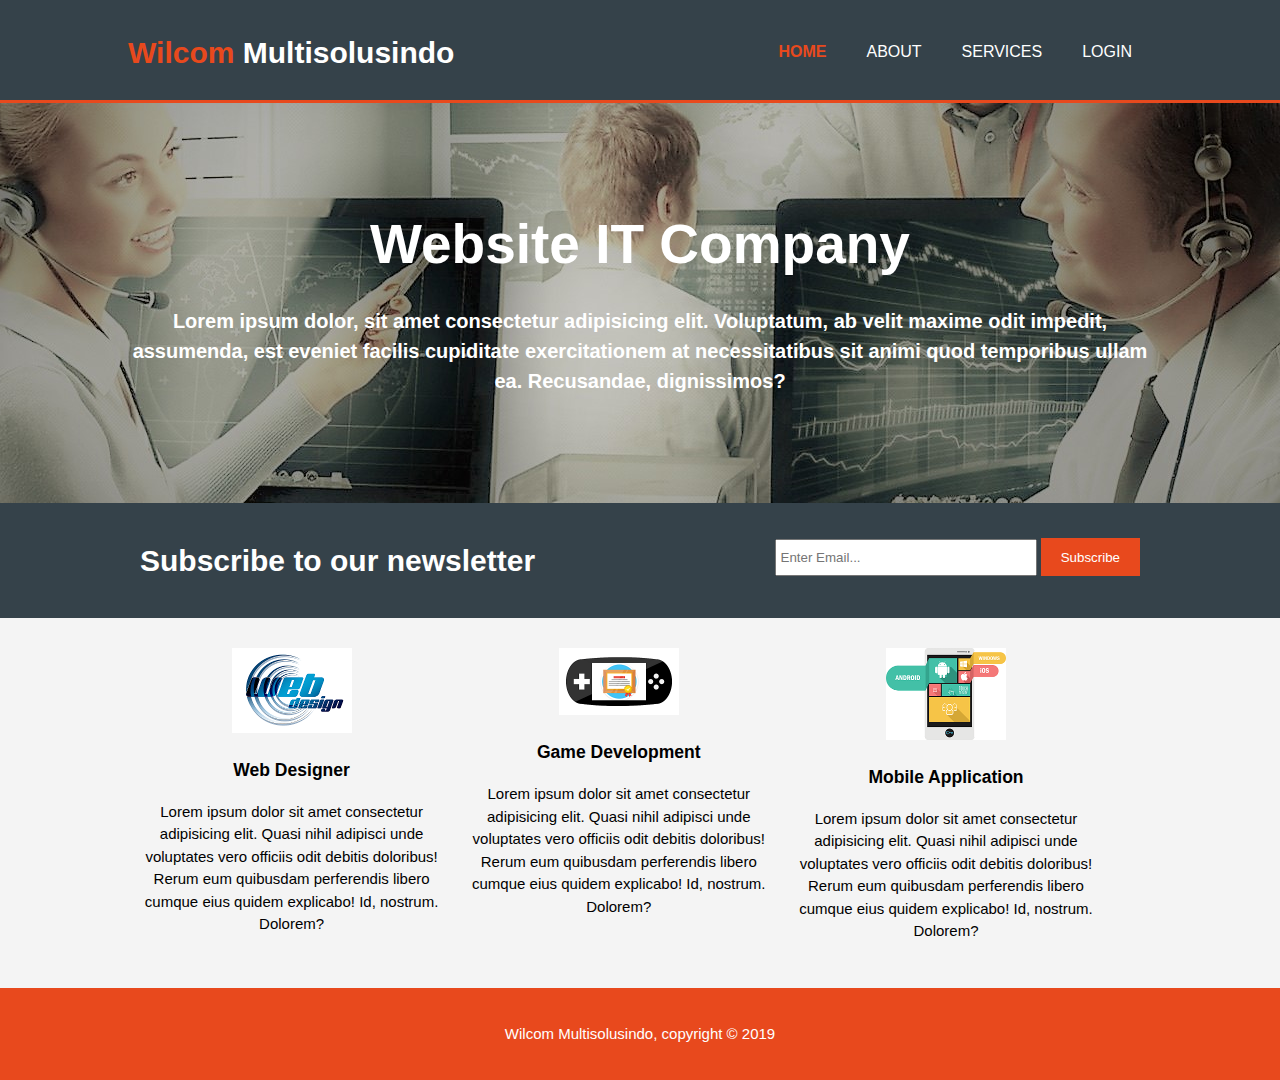
<file: index.html>
<!DOCTYPE html>
<html>
    <head>
        <meta charset="utf-8">
        <meta name="viewport" content="width=device-width">
        <meta name="description" content="Affordable and Professional IT">
        <meta name="keywords" content="IT Company, Great IT company, Professional IT">
        <meta name="author" content="Muhammad Wildan Aula Sabiq">
        <title> Wilcom Multisolusindo | IT Company</title>
        <link rel="stylesheet" href="css/style.css">


    </head>
    <body>
        <header>
            <div class="container">
                <div id="branding">
                <h1><span class="highlight"> Wilcom </span> Multisolusindo</h1>
            </div>
            <nav>
                <ul>
                    <li class="current"><a href="index.html">Home</a></li>
                    <li><a href="about.html">About</a></li>
                    <li><a href="services.html">Services</a></li>
                    <li><a href="login.html">Login</a></li>
                </ul>
                
            </nav>
        </div>
        
        </header>
        <section id="showcase">
            <div class="container">
                <h1>Website IT Company</h1>
                <p>Lorem ipsum dolor, sit amet consectetur adipisicing elit. Voluptatum, ab velit maxime odit impedit, assumenda, est eveniet facilis cupiditate exercitationem at necessitatibus sit animi quod temporibus ullam ea. Recusandae, dignissimos?</p>
            </div>

        </section>
        <section id="newsletter">
            <div class="container">
                <h1>Subscribe to our newsletter</h1>
                <form action="">
                    <input type="email" placeholder="Enter Email...">
                    <button type="submit" class="button_1">Subscribe</button>
                </form>
            </div>

        </section>

        <section>
            <div class="container" id="boxes">
                <div class="box">
                    <img src="img/webdesign.png">
                    <h3>Web Designer
                    </h3>
                    <p>Lorem ipsum dolor sit amet consectetur adipisicing elit. Quasi nihil adipisci unde voluptates vero officiis odit debitis doloribus! Rerum eum quibusdam perferendis libero cumque eius quidem explicabo! Id, nostrum. Dolorem?</p>
                </div>
                <div class="box">
                    <img src="img/gamedev2.png">
                        <h3>Game Development
                        </h3>
                        <p>Lorem ipsum dolor sit amet consectetur adipisicing elit. Quasi nihil adipisci unde voluptates vero officiis odit debitis doloribus! Rerum eum quibusdam perferendis libero cumque eius quidem explicabo! Id, nostrum. Dolorem?</p>
                    </div>
                    <div class="box">
                        <img src="img/mobileapp.png">
                            <h3>Mobile Application
                            </h3>
                            <p>Lorem ipsum dolor sit amet consectetur adipisicing elit. Quasi nihil adipisci unde voluptates vero officiis odit debitis doloribus! Rerum eum quibusdam perferendis libero cumque eius quidem explicabo! Id, nostrum. Dolorem?</p>
                        </div>
            </div>
        </section>
        <footer>
            <p> Wilcom Multisolusindo, copyright &copy; 2019</p>
        </footer>
        <script src="js/login.js"></script>
    </body>
</html>
</file>
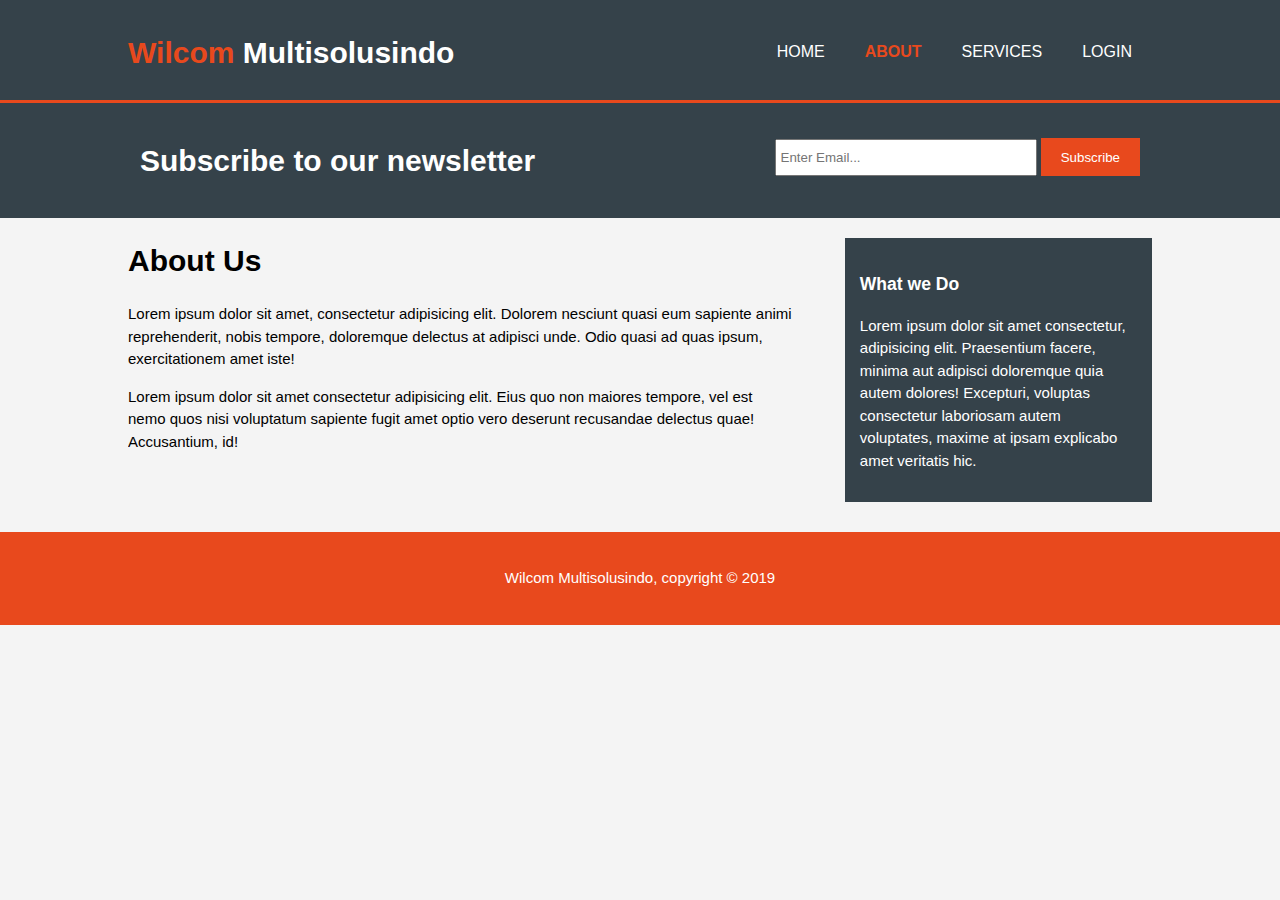
<file: about.html>
<!DOCTYPE html>
<html>
    <head>
        <meta charset="utf-8">
        <meta name="viewport" content="width=device-width">
        <meta name="description" content="Affordable and Professional IT">
        <meta name="keywords" content="IT Company, Great IT company, Professional IT">
        <meta name="author" content="Muhammad Wildan Aula Sabiq">
        <title> About Us | Wilcom</title>
        <link rel="stylesheet" href="css/style.css">


    </head>
    <body>
        <header>
            <div class="container">
                <div id="branding">
                <h1><span class="highlight"> Wilcom </span> Multisolusindo</h1>
            </div>
            <nav>
                <ul>
                    <li><a href="index.html">Home</a></li>
                    <li class="current"><a href="about.html">About</a></li>
                    <li><a href="services.html">Services</a></li>
                    <li><a href="login.html">Login</a></li>
                </ul>
            </nav>
        </div>
        </header>
       
        <section id="newsletter">
            <div class="container">
                <h1>Subscribe to our newsletter</h1>
                <form action="">
                    <input type="email" placeholder="Enter Email...">
                    <button type="submit" class="button_1">Subscribe</button>
                </form>
            </div>

        </section>

        <section id="main">
            <div class="container">
                <article id="main-col">
                    <h1 class="page-title">About Us</h1>
                    <p>Lorem ipsum dolor sit amet, consectetur adipisicing elit. Dolorem nesciunt quasi eum sapiente animi reprehenderit, nobis tempore, doloremque delectus at adipisci unde. Odio quasi ad quas ipsum, exercitationem amet iste!</p>
                    <p>Lorem ipsum dolor sit amet consectetur adipisicing elit. Eius quo non maiores tempore, vel est nemo quos nisi voluptatum sapiente fugit amet optio vero deserunt recusandae delectus quae! Accusantium, id!</p>
                </article>

                <aside id="sidebar">
                    <div class="dark">
                    <h3>What we Do</h3>
                    <p>Lorem ipsum dolor sit amet consectetur, adipisicing elit. Praesentium facere, minima aut adipisci doloremque quia autem dolores! Excepturi, voluptas consectetur laboriosam autem voluptates, maxime at ipsam explicabo amet veritatis hic.</p>
                </div>
                </aside>
                
            </div>
        </section>
        <footer>
            <p> Wilcom Multisolusindo, copyright &copy; 2019</p>
        </footer>
    </body>
</html>
</file>
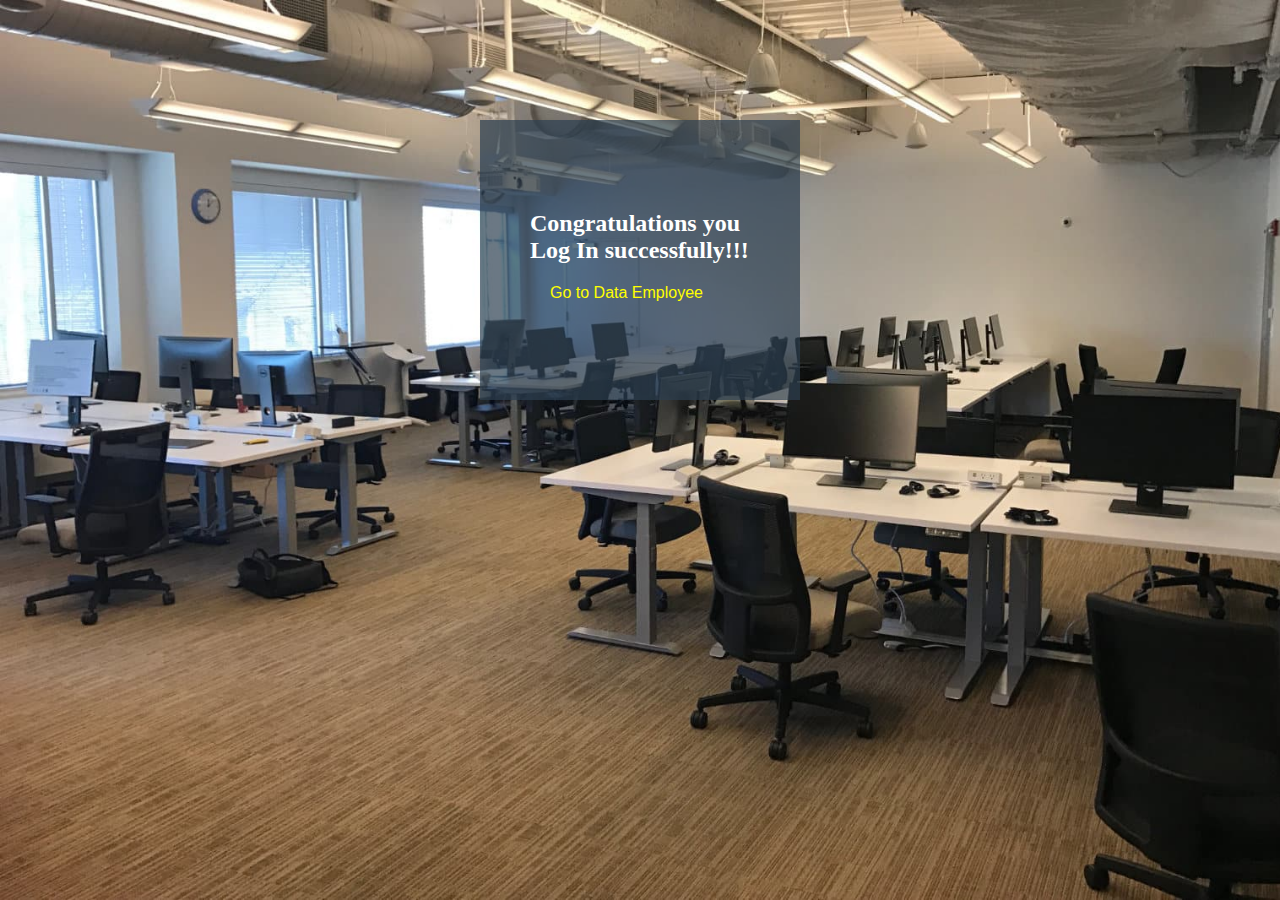
<file: cgrts.html>
<html>
<head>
<meta http-equiv="Content-Type" content="text/html; charset=utf-8" />
<title>Congratulations</title>
<link href="css/cgrts.css" rel="stylesheet" type="text/css" />
<link href="https://fonts.googleapis.com/css?family=Play" rel="stylesheet">
</head>

<body>
<div class="cong">
    <form>
        <h2 style="color: white">Congratulations you Log In successfully!!!</h2>
        <a href="Database.html" style="text-decoration: none" >Go to Data Employee</a>
        <br><br>
    </form>
    
    </div>
</body>
</html>
</file>
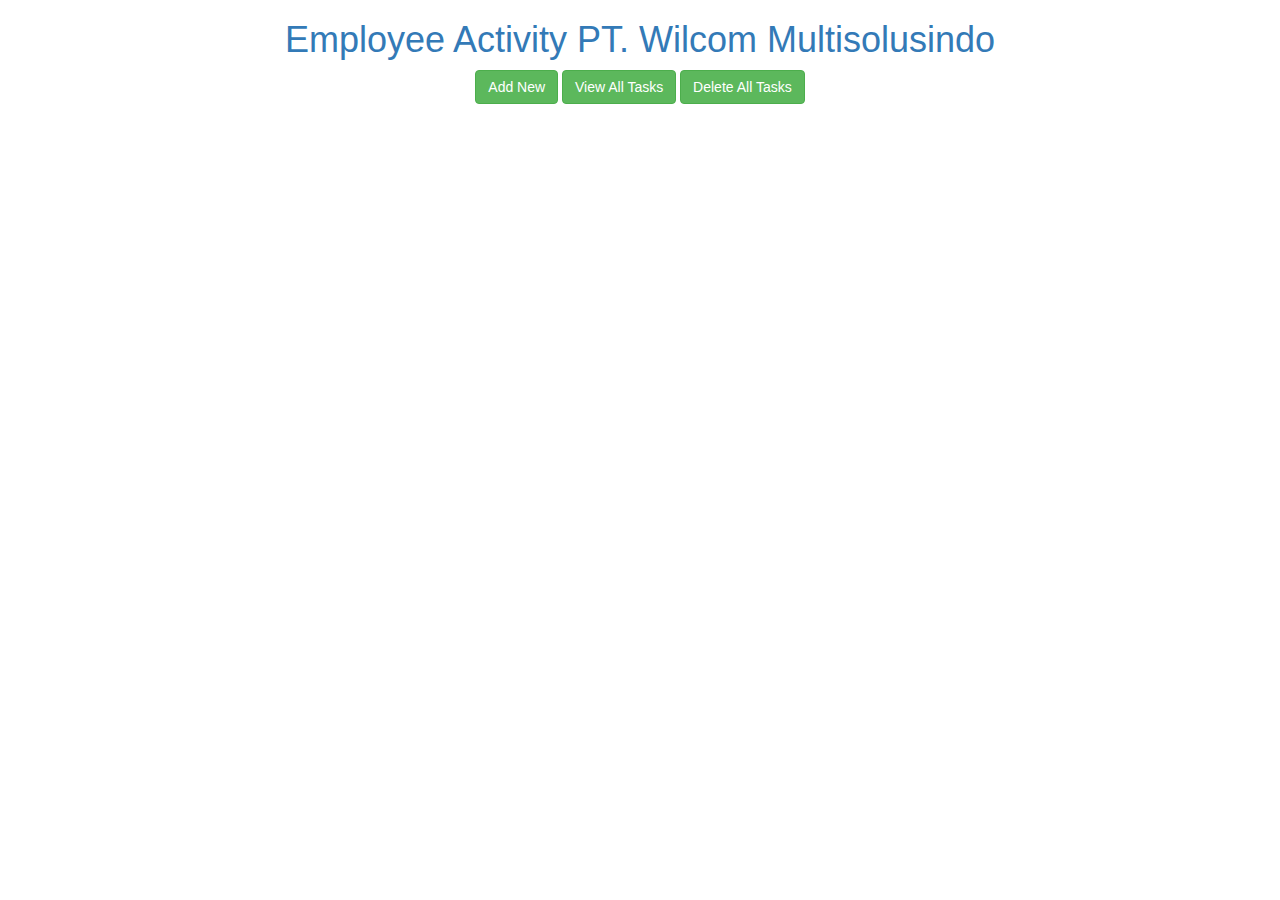
<file: Database.html>
<!DOCTYPE html>
<html>

<head>

	<title> Employee Activity | Wilcom Multisolusindo</title>

	<meta name="viewport" content="width=device-width, initial-scale=1">

	<meta name="description" content="Learn how to use javascript like mysql ">

	<meta name="author" content="Code With Mark">
	<meta name="authorUrl" content="http://codewithmark.com">

	<!--[css/js files > start]-->
	<link rel="stylesheet" href="https://cdnjs.cloudflare.com/ajax/libs/twitter-bootstrap/3.3.7/css/bootstrap.min.css">
	
	<script src="https://cdnjs.cloudflare.com/ajax/libs/jquery/3.1.0/jquery.min.js"></script>	
	<script src="https://cdnjs.cloudflare.com/ajax/libs/twitter-bootstrap/3.3.7/js/bootstrap.min.js"></script> 

	<script src="https://cdn.awesomefunctions.com/awesome-functions.min.js"></script> 
	<!--[css/js files > end]-->


	<script src="js/Storage.js"></script> 
 
 
</head>


	<script type="text/javascript">

		//dom storage data
		
 		var tblTasks = 
		[				
			{ 
				rec_id:js.MD5(),
				TaskName : 'Update Library', 
				TaskDate : moment().format("YYYY-MM-DD"), 
				TaskDesc : "This is description 1", 
			},
			{ 
				rec_id:js.MD5(),
				TaskName : 'Import Document & edit Syntax', 
				TaskDate : moment().format("YYYY-MM-DD"), 
				TaskDesc : "This is description 2",
			},			
			{ 
				rec_id:js.MD5(),
				TaskName : 'Connecting Front-end & Back-end', 
				TaskDate : moment().add(7, 'days').format("YYYY-MM-DD") , 
				TaskDesc : "This is description 3",
			}
		]; 

		console.table(tblTasks);

		//var tblTasks = []



	 
	</script>

<body> 

<h1 class="text-center"><a href="index.html"> Employee Activity PT. Wilcom Multisolusindo </a></h1>

<!--[Menu - Start]-->
<div class="text-center">

	<div class="btn btn-success BTN_Add_New"> Add New</div>
	
	<div class="btn btn-success BTN_View"> View All Tasks</div>

	<div class="btn btn-success BTN_Delete_All"> Delete All Tasks</div>

</div>
<!--[Menu - End]-->
<br><br>



<!--[Screen Data - Start]-->
<div class=" container Screen Screen_Data  "  >  </div>
<!--[Screen Data - End]-->



<!--[New Task Template - Start]-->
<div class="Screen Template_New_Task" style="display:none;"  >

	<div class="panel panel-primary  center-block" style="max-width:400px;">
	  
	  	<div class="panel-heading text-center">Add A New Task</div>

	  	<!--[New Task Body - Start]-->
		<div class="panel-body"> 

			<!--[Task Name - Start]-->
			<div class="input-group">
				<span class="input-group-addon">Task Name</span>
				<input   type="text" class="form-control TaskName"  placeholder="Type In Task Name"   >
			</div>
			<br><br>
			<!--[Task Name - End]-->

			<!--[Completion Date - Start]-->
			<div class="input-group">
				<span class="input-group-addon">Task Completion Date</span>
				<input   type="date" class="form-control TaskDate"  >
			</div>
			<br><br>
			<!--[Completion Date - End]-->


			<!--[Task description - Start]-->
			<div class="input-group">
				<span class="input-group-addon">Task description</span>
				<textarea class="form-control TaskDesc" rows="5" placeholder="Type In Task description"></textarea>
			</div>
			<br><br>
			<!--[Task description - End]-->

			<div class="btn btn-primary text-center btn_Task"> View All Tasks</div>

		</div>
	  <!--[New Task Body - Start]-->
	</div>
</div>
<!--[New Task Template - Start]-->




</body>



</html>
</file>
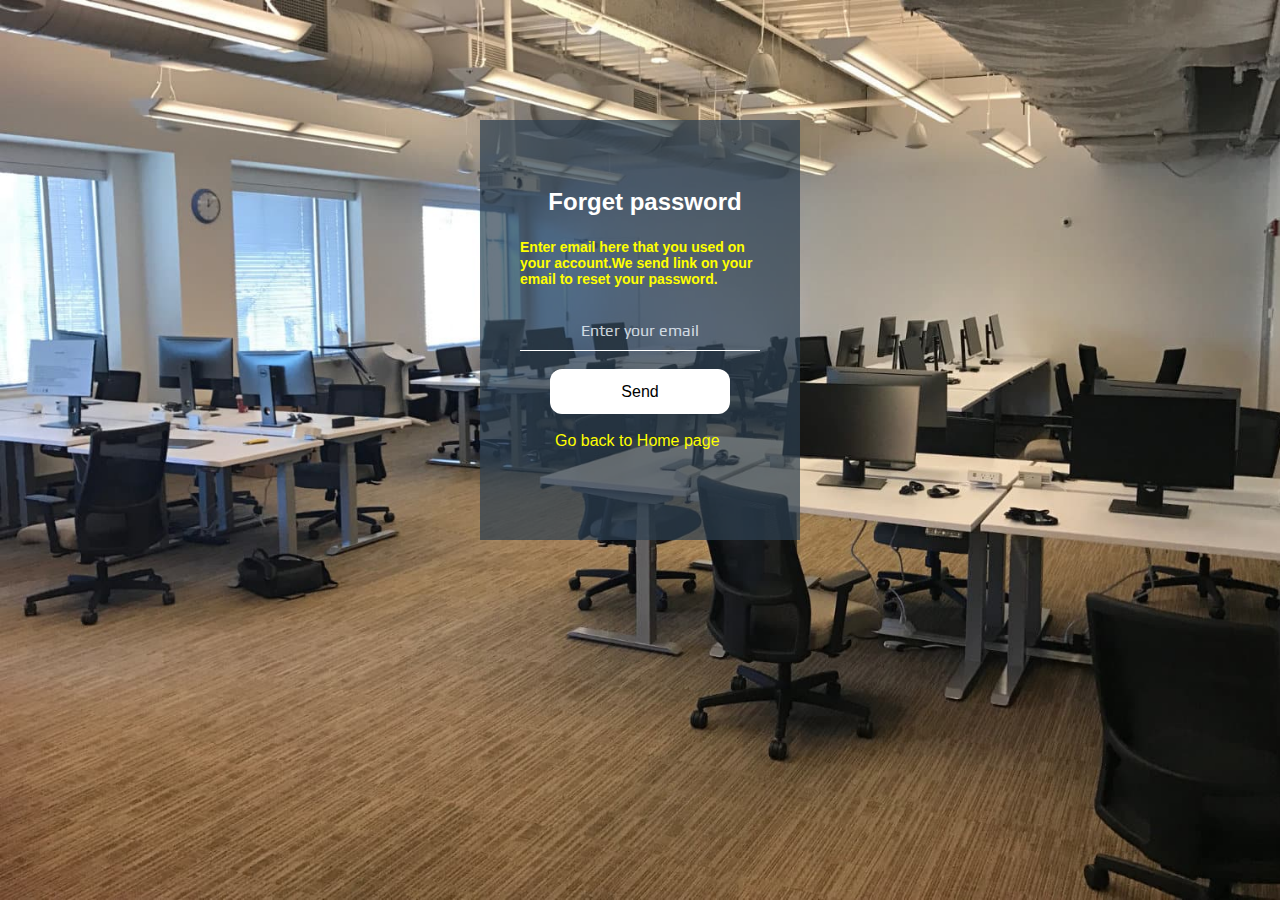
<file: forget.html>
<html>
<head>
<meta http-equiv="Content-Type" content="text/html; charset=utf-8" />
<title>Forget Password | Wilcom</title>
<link href="css/forget.css" rel="stylesheet" type="text/css" />
<link href="https://fonts.googleapis.com/css?family=Play" rel="stylesheet">
    <style>
#msg {
       visibility: hidden;
    min-width: 250px;
    
    background-color:yellow;
    color: #000;
    text-align: center;
    border-radius: 2px;
    padding: 16px;
    position: fixed;
    z-index: 1;
    right: 30%;
    top: 30px;
    font-size: 17px;
	margin-right:50px;
}

#msg.show {
    visibility: visible;
    -webkit-animation: fadein 0.5s, fadeout 0.5s 2.5s;
    animation: fadein 0.5s, fadeout 0.5s 2.5s;
}

@-webkit-keyframes fadein {
    from {top: 0; opacity: 0;} 
    to {top: 30px; opacity: 1;}
}

@keyframes fadein {
    from {top: 0; opacity: 0;}
    to {top: 30px; opacity: 1;}
}

@-webkit-keyframes fadeout {
    from {top: 30px; opacity: 1;} 
    to {top: 0; opacity: 0;}
}

@keyframes fadeout {
    from {top: 30px; opacity: 1;}
    to {top: 0; opacity: 0;}
}
</style>
</head>

<body>
<div class="forget">

<form>

<h2 align="center" style="color:#fff;">Forget password</h2>
<h5 style="font-size:14px; color:yellow;">Enter email here that you used on your account.We send link on your email to reset your password.</h5>
<input type="text" name="username" placeholder="Enter your email" /><br /><br />
<input type="button" value="Send" onclick="myFunction()"/><br /><br />
<a href="login.html" style="text-decoration:none;">Go back to Home page</a><br /><br />

<div id="msg">Link send on your email successfully!!</div>

<script src="js/forget.js">

</script>
</form>
</div>
</body>
</html>
</file>
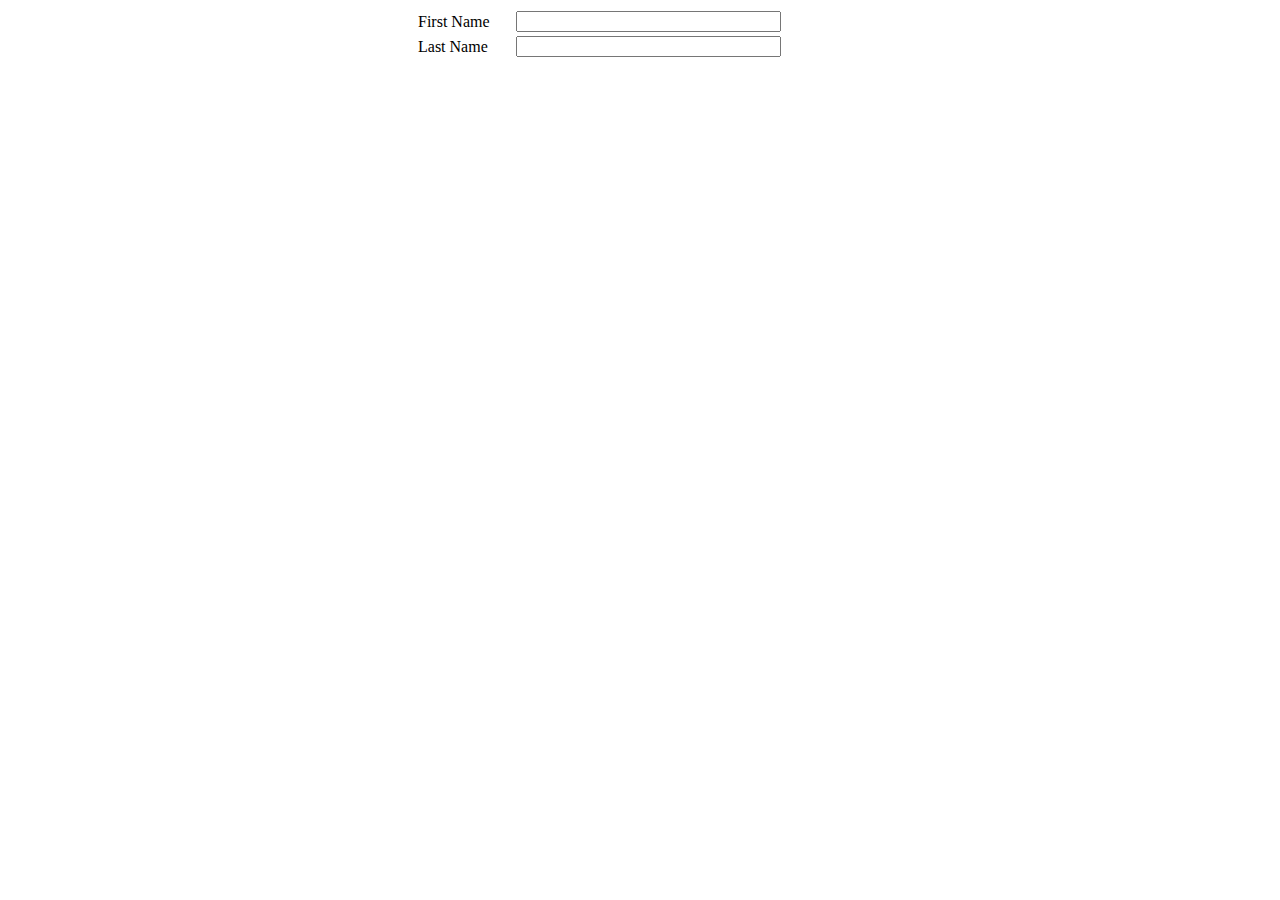
<file: form.html>
<html>
    <head>
        <title>HTML Form</title>
    </head>
    <center>
        <body>
            <form><table width="450px">
                <tr>
                <td>
                    <label for="first_name">First Name</label>
                </td>
                <td>
                    <input type="text" name="first_name" maxlength="50" size="30">
                </td>
            </tr>
            <tr>
                <td>
                    <label for="last_name">Last Name</label>
                </td>
                <td>
                    <input type="text" name="last_name" maxlength="50" size="30">
                </td>
            </tr>
            </table>
            </form>
        </body>
    </center>
</html>
</file>
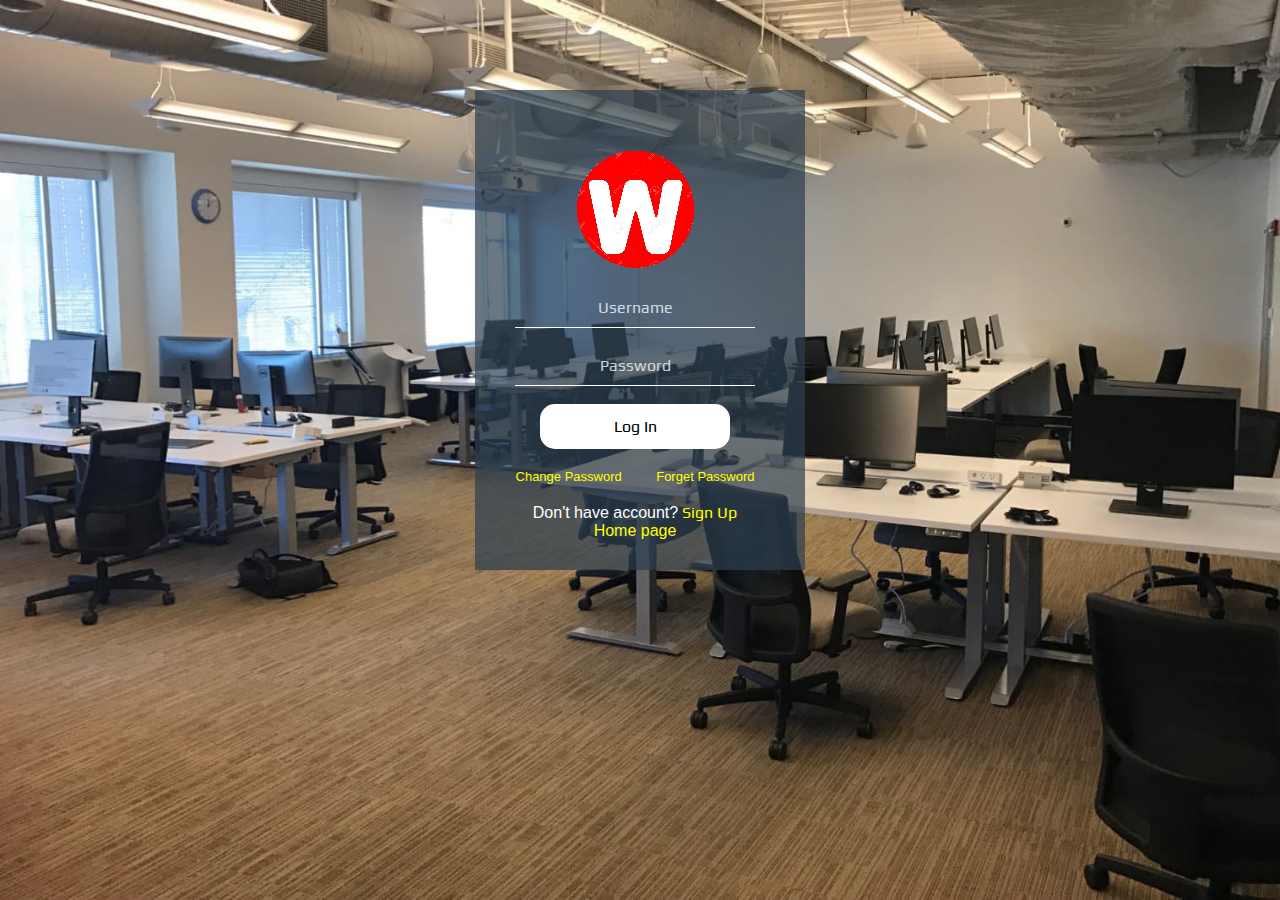
<file: login.html>
<html>
<head>
<meta http-equiv="Content-Type" content="text/html; charset=utf-8" />
<title>Login | Wilcom Multisolusindo</title>
<link href="css/login.css" rel="stylesheet" type="text/css" />
<link href="https://fonts.googleapis.com/css?family=Play" rel="stylesheet">
</head>

<body>
   <div class="signin">

<form>
<h2 style="color:#fff;"><a href="index.html"><img src="img/wilcom.png" alt=""></a></h2>
<input type="text" name="username" id="username" placeholder="Username"/><br /><br />
<input type="password" name="password" id="password" placeholder="Password" /><br /><br />
<input type="button" value="Log In" id="submit" onclick="validate()" /></a><br /><br />
<div id="container">
<a href="reset.html" style=" margin-right:0px; font-size:13px; font-family:Tahoma, Geneva, sans-serif;">Change Password</a>
    <a href="forget.html" style=" margin-left:30px; font-size:13px; font-family:Tahoma, Geneva, sans-serif;">Forget Password</a>
    </div><br />
Don't have account?<a href="signup.html" style="font-family:'Play', sans-serif;">&nbsp;Sign Up</a>
<a href="index.html" style="text-decoration:none;">Home page</a><br /><br />

</form>
</div>
<script src="js/login.js">
</script>
</body>
</html>
</file>
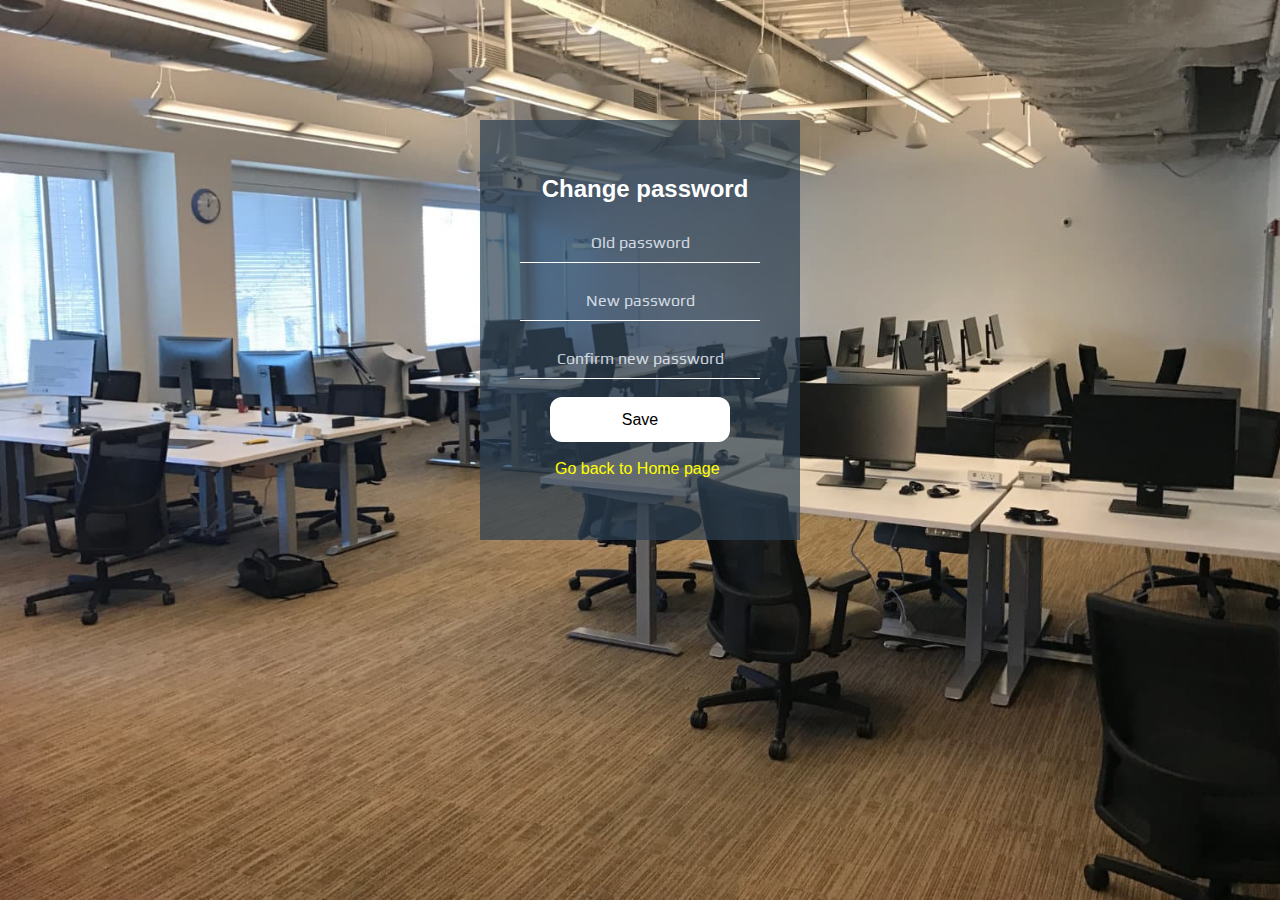
<file: reset.html>
<html>
<head>
<meta http-equiv="Content-Type" content="text/html; charset=utf-8" />
<title>Change Password | Wilcom</title>
<link href="css/reset.css" rel="stylesheet" type="text/css" />
<link href="https://fonts.googleapis.com/css?family=Play" rel="stylesheet">
    <style>
#msg {
       visibility: hidden;
    min-width: 250px;
    
    background-color:yellow;
    color: #000;
    text-align: center;
    border-radius: 2px;
    padding: 16px;
    position: fixed;
    z-index: 1;
    right: 30%;
    top: 30px;
    font-size: 17px;
	margin-right:50px;
}

#msg.show {
    visibility: visible;
    -webkit-animation: fadein 0.5s, fadeout 0.5s 2.5s;
    animation: fadein 0.5s, fadeout 0.5s 2.5s;
}

@-webkit-keyframes fadein {
    from {top: 0; opacity: 0;} 
    to {top: 30px; opacity: 1;}
}

@keyframes fadein {
    from {top: 0; opacity: 0;}
    to {top: 30px; opacity: 1;}
}

@-webkit-keyframes fadeout {
    from {top: 30px; opacity: 1;} 
    to {top: 0; opacity: 0;}
}

@keyframes fadeout {
    from {top: 30px; opacity: 1;}
    to {top: 0; opacity: 0;}
}
</style>
</head>

<body>
<div class="reset">

<form>
<h2 align="center" style="color:#fff;">Change password</h2>
<input type="password" name="username" placeholder="Old password" /><br /><br />
<input type="password" name="username" placeholder="New password" /><br /><br />
<input type="password" name="username" placeholder="Confirm new password" /><br /><br />
<input type="button" value="Save" onclick="myFunction()"/><br /><br />
<a href="login.html" style="text-decoration:none;">Go back to Home page</a><br /><br />
<div id="msg">Your password changed successfully!!</div>

<script src="js/reset.js">
</script>
</form>
</div>
</body>
</html>
</file>
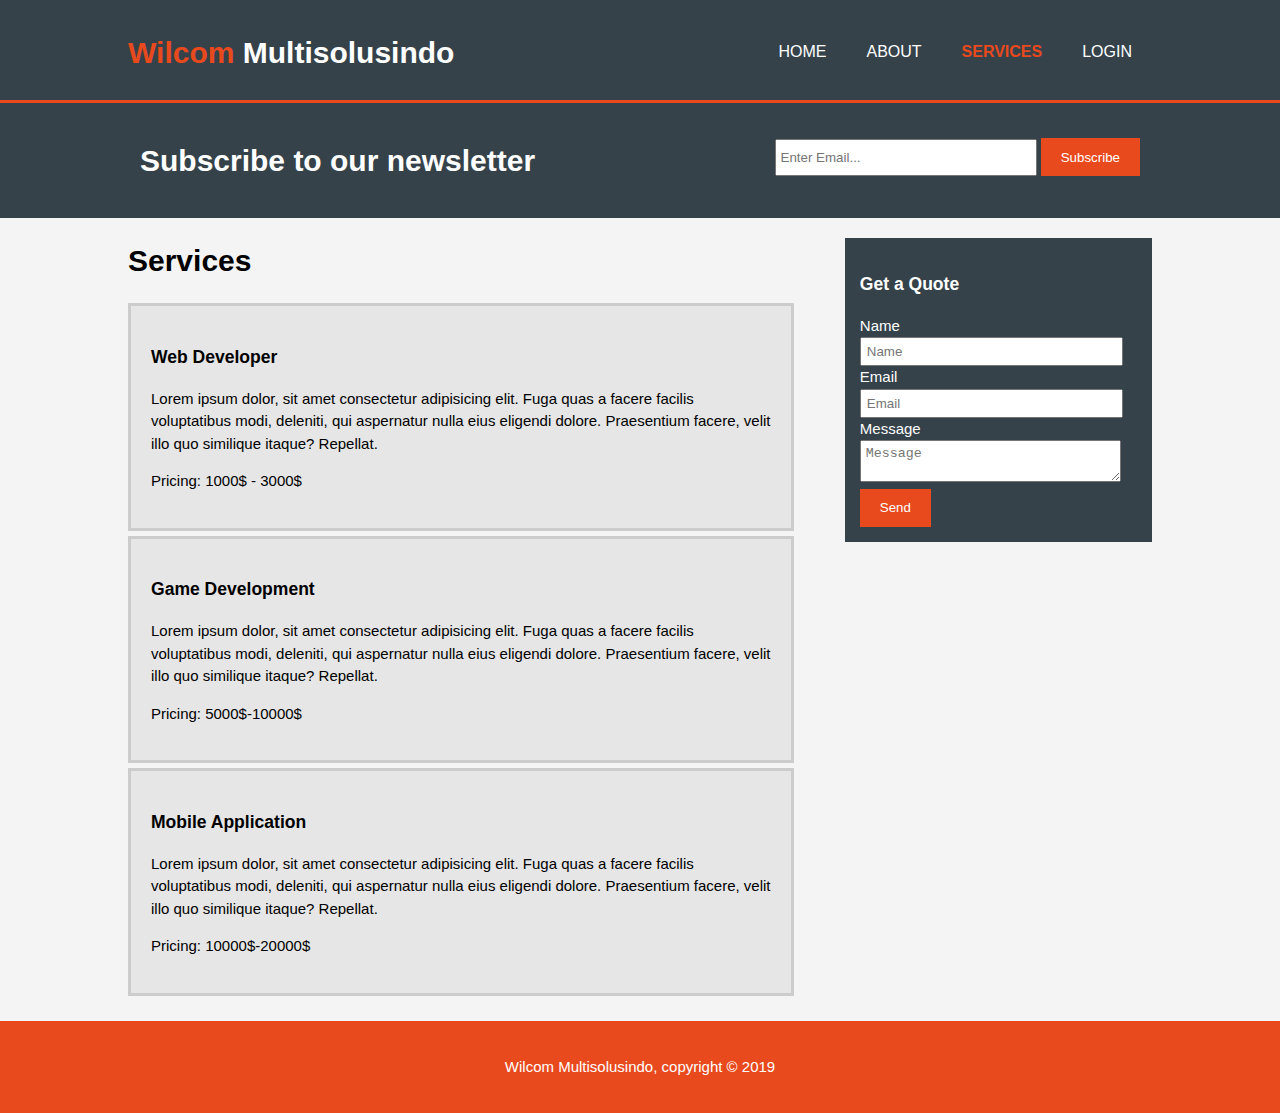
<file: services.html>
<!DOCTYPE html>
<html>
    <head>
        <meta charset="utf-8">
        <meta name="viewport" content="width=device-width">
        <meta name="description" content="Affordable and Professional IT">
        <meta name="keywords" content="IT Company, Great IT company, Professional IT">
        <meta name="author" content="Muhammad Wildan Aula Sabiq">
        <title> Services | Wilcom</title>
        <link rel="stylesheet" href="css/style.css">


    </head>
    <body>
        <header>
            <div class="container">
                <div id="branding">
                <h1><span class="highlight"> Wilcom </span> Multisolusindo</h1>
            </div>
            <nav>
                <ul>
                    <li><a href="index.html">Home</a></li>
                    <li><a href="about.html">About</a></li>
                    <li class="current"><a href="services.html">Services</a></li>
                    <li><a href="login.html">Login</a></li>
                </ul>
            </nav>
        </div>
        </header>
       
        <section id="newsletter">
            <div class="container">
                <h1>Subscribe to our newsletter</h1>
                <form action="">
                    <input type="email" placeholder="Enter Email...">
                    <button type="submit" class="button_1">Subscribe</button>
                </form>
            </div>

        </section>

        <section id="main">
            <div class="container">
                <article id="main-col">
                    <h1 class="page-title">Services</h1>
                    <ul id="services">
                        <li>
                            <h3>Web Developer</h3>
                            <p>Lorem ipsum dolor, sit amet consectetur adipisicing elit. Fuga quas a facere facilis voluptatibus modi, deleniti, qui aspernatur nulla eius eligendi dolore. Praesentium facere, velit illo quo similique itaque? Repellat.</p>
                            <p>Pricing: 1000$ - 3000$</p>
                        </li>
        
                        <li>
                            <h3>Game Development</h3>
                            <p>Lorem ipsum dolor, sit amet consectetur adipisicing elit. Fuga quas a facere facilis voluptatibus modi, deleniti, qui aspernatur nulla eius eligendi dolore. Praesentium facere, velit illo quo similique itaque? Repellat.</p>
                            <p>Pricing: 5000$-10000$</p>
                        </li>

                        <li>
                                <h3>Mobile Application</h3>
                                <p>Lorem ipsum dolor, sit amet consectetur adipisicing elit. Fuga quas a facere facilis voluptatibus modi, deleniti, qui aspernatur nulla eius eligendi dolore. Praesentium facere, velit illo quo similique itaque? Repellat.</p>
                                <p>Pricing: 10000$-20000$</p>
                            </li>

                    </ul>
                </article>    

                <aside id="sidebar">
                    <div class="dark">
                    <h3>Get a Quote</h3>
                    <form class="quote" action="">
                        <div>
                            <label for="">Name</label><br>
                            <input type="text" placeholder="Name">
                        </div>
                        <div>
                                <label for="">Email</label><br>
                                <input type="email" placeholder="Email">
                        </div>
                        <div>
                                <label for="">Message</label><br>
                                <textarea placeholder="Message"></textarea>
                        </div>
                            <button class="button_1" type="submit">Send</button>
                    </form>
                    </div>
                </aside>
                
            </div>
        </section>
        <footer>
            <p> Wilcom Multisolusindo, copyright &copy; 2019</p>
        </footer>
    </body>
</html>
</file>
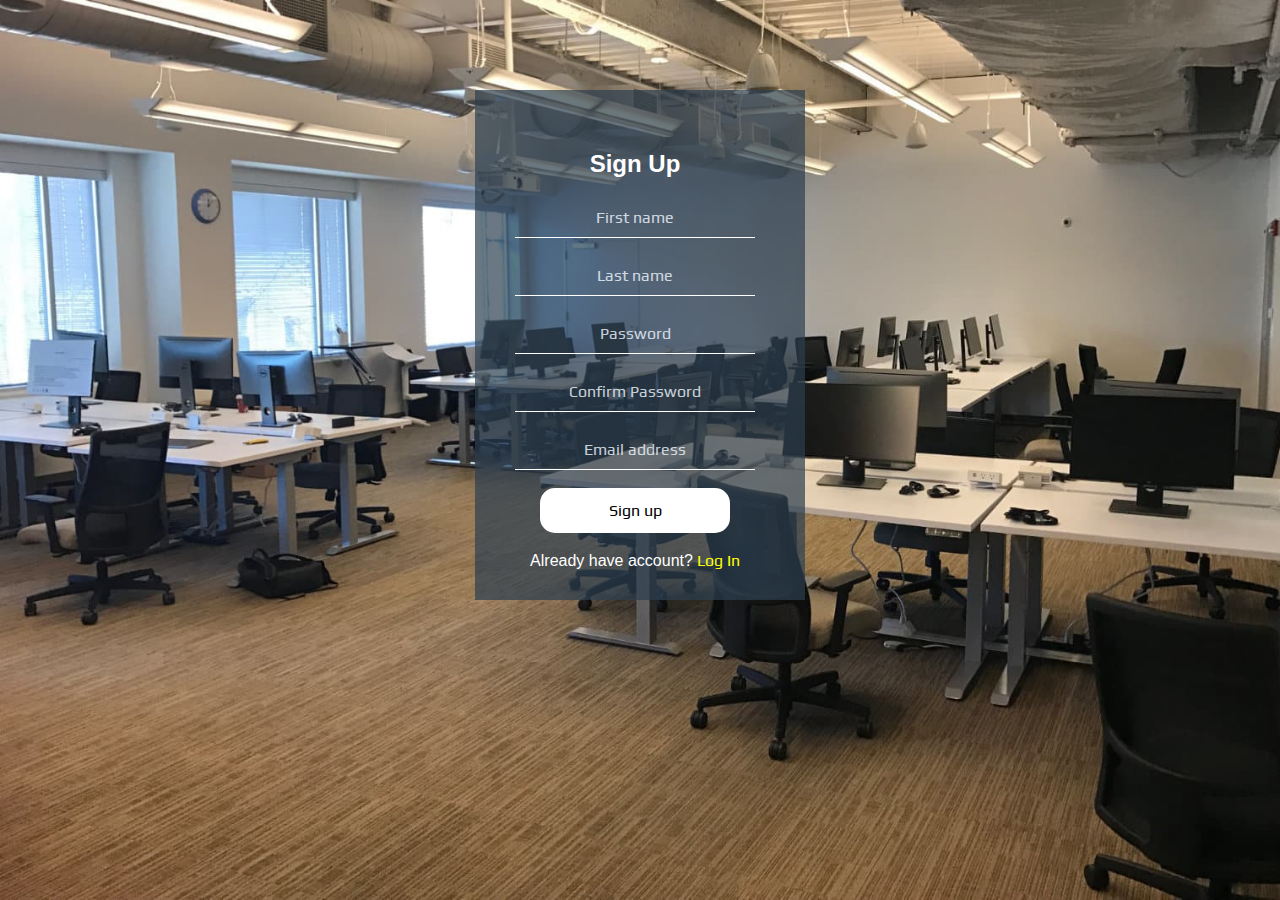
<file: signup.html>
<html>
<head>
<meta http-equiv="Content-Type" content="text/html; charset=utf-8" />
<title>Signup | Wilcom</title>
<link href="css/signup.css" rel="stylesheet" type="text/css" />
<link href="https://fonts.googleapis.com/css?family=Play" rel="stylesheet">
    <style>
    #msg {
    visibility: hidden;
    min-width: 250px;
    background-color:yellow;
    color: #000;
    text-align: center;
    border-radius: 2px;
    padding: 16px;
    position: fixed;
    z-index: 1;
    right: 30%;
    top: 30px;
    font-size: 17px;
	margin-right:30px;
}

#msg.show {
    visibility: visible;
    -webkit-animation: fadein 0.5s, fadeout 0.5s 2.5s;
    animation: fadein 0.5s, fadeout 0.5s 2.5s;
}

@-webkit-keyframes fadein {
    from {top: 0; opacity: 0;} 
    to {top: 30px; opacity: 1;}
}

@keyframes fadein {
    from {top: 0; opacity: 0;}
    to {top: 30px; opacity: 1;}
}

@-webkit-keyframes fadeout {
    from {top: 30px; opacity: 1;} 
    to {top: 0; opacity: 0;}
}

@keyframes fadeout {
    from {top: 30px; opacity: 1;}
    to {top: 0; opacity: 0;}
}
    </style>
</head>

<body>
<div class="signup">
    <form>
    <h2 style="color: #fff;">Sign Up</h2>
    <input type="text" name="username" placeholder="First name"><br><br>
    <input type="text" name="username" placeholder="Last name"><br><br>
    <input type="password" name="pass" placeholder="Password"><br><br>    
    <input type="password" name="pass" placeholder="Confirm Password"><br><br>   
    <input type="text" placeholder="Email address"><br><br>  
    <input type="button" value="Sign up" onclick="myFunction()"><br><br>
        <div id="msg">Congratulations You Sign Up successfully!!</div>
        <script>
function myFunction() {
    var x = document.getElementById("msg");
    x.className = "show";
    setTimeout(function(){ x.className = x.className.replace("show", ""); }, 3000);
}
</script>
        Already have account?<a href="login.html" style="text-decoration: none; font-family: 'Play', sans-serif; color: yellow;">&nbsp;Log In</a>
    </form>
    
    </div>
</body>
</html>
</file>
<file: css/style.css>
body{
    font-family: Arial, Helvetica, sans-serif;
    font-size: 15px;
    line-height: 1.5;
    font: 15px/1.5 Arial, Helvetica, sans-serif;
    padding: 0%;
    margin: 0;
    background-color: #f4f4f4;
}

/* Global */
.container{
    width: 80%;
    margin: auto;
    overflow: hidden;
}

ul{
    margin: 0;
    padding: 0;
}

.button_1{
    height: 38px;
    background: #e8491d;
    border: 0;
    padding-left: 20px;
    padding-right: 20px;
    color: #ffffff;
}

.dark{
    padding: 15px;
    background: #35424a;
    color: #ffffff;
    margin-top: 10px;
    margin-bottom: 10px;
}


  
/* Header */
header{
    background-color: #35424a;
    color: #ffffff;
    padding-top: 30px;
    min-height: 70px;
    border-bottom: #e8491d 3px solid;
}

header a{
    color: #ffffff;
    text-decoration: none;
    text-transform: uppercase;
    font-size: 16px;
}

header button{
    color: #ffffff;
    text-decoration: none;
    text-transform: uppercase;
    font-size: 16px;
    float: left;
    display: inherit;
    padding: 0 20px 0 20px;
    color: #cccccc;
    font-weight: bold;
    float: right;
    margin-top: 3px;
}

header li{
    float: left;
    display: inherit;
    padding: 0 20px 0 20px;
}

header #branding{
    float: left;
}

header #branding h1{
    margin: 0;
}

header nav{
    float: right;
    margin-top: 10px;
}


header .highlight, header .current a{
    color: #e8491d;
    font-weight: bold;
}

header a:hover{
    color: #cccccc;
    font-weight: bold;
}

/* Showcase */
#showcase{
    font-weight: bold;
    text-align: center;
    color:white;
    min-height: 400px;
    background: url('../img/IT4.jpg') no-repeat center;
}

#showcase h1{
    margin-top: 100px;
    font-size: 55px;
    margin-bottom: 10px;
}
#showcase p{
    font-size: 20px;
}
/* Newsletter */
#newsletter{
    padding: 15px;
    color: #ffffff;
    background: #35424a;
}

#newsletter h1{
    float: left;
}

#newsletter form{
    float: right;
    margin-top: 20px;
}

#newsletter input[type="email"]{
    padding: 4px;
    height: 25px;
    width: 250px;
}

/* Boxes */
#boxes{
    margin-top: 20px;
}

#boxes .box{
    float: left;
    text-align: center;
    width: 30%;
    padding: 10px;
}

#boxes .box img{
    width: 120px;
}

/* Sidebar */
aside#sidebar{
    float: right;
    width: 30%;
    margin-top: 10px;
}

aside#sidebar .quote input, aside#sidebar .quote textarea{
    width: 90%;
    padding: 5px;
}

/* Main-col */
article#main-col{
float: left;
width: 65%;

}

/* Services */
ul#services li{
    list-style: none;
    padding: 20px;
    border: #cccccc solid;
    margin-bottom: 5px;
    background: #e6e6e6;
}

footer{
    padding: 20px;
    margin-top: 20px;
    color: #ffffff;
    background-color: #e8491d;
    text-align: center;
}

/* Media Queries */
@media(max-width: 768px){
   header #branding,
   header nav,
   header nav li, 
   #newsletter h1,
   #newsletter form,
   #boxes .box,
   article#main-col,
   aside#sidebar{
       float: none;
       text-align: center;
       width: 100%;
   }

   header{
    padding-bottom: 20px;
}

#showcase h1{
    margin-top: 40px;
}

#newsletter button, .quote button{
    display: block;
    width: 100%;
}

#newsletter form input[type="email"], .quote input, .quote textarea{
    width: 100%;
    margin-bottom: 5px;
}
}
</file>
<file: css/cgrts.css>
body
{
    background: url(../img/office.jpg);
    background-size: cover;
}
a
{
    color: yellow;
    font-family:Tahoma, Geneva, sans-serif;
    margin-left: 30px;
}
.cong
{
    background: rgba(44,62,80,0.7);
    padding: 40px;
    
    height: 200px;
    margin-left: 180px;
    margin: 0 auto;
    margin-top: 120px;
    width: 240px;
}
h2
{
    margin-top: 50px;
    margin-left: 10px;
}
</file>
<file: css/forget.css>
body
{
    font-family: Tahoma, Geneva, sans-serif;
    color: #fff;
    background: url(../img/office.jpg);
    background-size: cover;
}
a
{
    color: yellow;
    text-decoration: blink;
    font-family: Tahoma, Geneva, sans-serif;
    margin-left: 35px;
}
.forget
{
    background: rgba(44,62,80,0.7);
    padding: 40px;
    width: 240px;
    height: 340px;
    margin-left: 180px;
    margin: 0 auto;
    margin-top: 120px;
}
h2
{
    margin-top: 28px;
    margin-left: 10px;
}
input[type=text]
{
    width: 240px;
    background: transparent;
    border: none;
    border-bottom: 1px solid #fff;
    font-family: 'Play', sans-serif;
    font-size: 16px;
    font-weight: 200px;
    padding: 10px 0;
    transition: border 0.5s;
    text-align: center;
    color: white;
}
input[type=button]
{
    border: none;
    background: white;
    color: black;
    font-size: 16px;
    line-height: 25px;
    padding: 10px 0;
    border-radius: 12px;
    cursor: pointer;
    width: 180px;
    margin-left: 30px;
}
input[type=button]:hover
{
    background: black;
    color: white;
}
::placeholder {
    color:aliceblue;
    opacity: 0.8; /* Firefox */
}
</file>
<file: css/login.css>
body
{
    font-family: Tahoma, Geneva, sans-serif;
    color: #fff;
    background: url(../img/office.jpg);
    background-size: cover;
}
.signin
{
    background: rgba(44,62,80,0.7);
    padding: 40px;
    width: 250px;
    margin: auto;
    margin-top: 90px;
    height: 400px;
    margin-left: 180x;
    
}
form
{
    width: 240px;
    text-align: center;
}
input
{
    width: 240px;
    text-align: center;
    background: transparent;
    border: none;
    border-bottom: 1px solid #fff;
    font-family: 'Play', sans-serif;
    font-size: 16px;
    font-weight: 200px;
    padding: 10px 0;
    transition: border 0.5s;
    outline: none;
    color: #fff;
}
input[type=button]
{
    border: none;
    width: 190px;
    background: white;
    color: #000;
    font-size: 16px;
    line-height: 25px;
    padding: 10px 0;
    border-radius: 15px;
    cursor: pointer;
}
input[type=button]:hover
{
    color: #fff;
    background-color: black;
}
h2
{
    color: white;
    
}
a
{
    color: yellow;
    text-decoration: blink;
}
a:hover
{
    color: skyblue;
}
.container
{
    display: flex;
    flex-direction: row;
    width: 100%;
}
::placeholder {
    color:aliceblue;
    opacity: 0.8; /* Firefox */
}
</file>
<file: css/signup.css>
body
{
    font-family: Tahoma, Geneva, sans-serif;
    color: #fff;
    background: url(../img/office.jpg);
    background-size: cover;
}
.signup
{
    background:rgba(44, 62, 80, 0.7);
	padding:40px;
	width:250px;
	margin:auto;
	margin-top:80px;
	height:430px;
	margin-left:180px;
	margin:0 auto;
	margin-top:90px;
}
form
{
    width: 240px;
    text-align: center;
}
input
{
    
    width: 240px;
    text-align: center;
    background: transparent;
    border: none;
    border-bottom: 1px solid #fff;
    font-family: 'Play', sans-serif;
    font-size: 16px;
    font-weight: 200px;
    padding: 10px 0;
    transition: border 0.5s;
    outline: none;
    color: #fff;
}
input[type=button]
{
    border: none;
    width: 190px;
    background: white;
    color: #000;
    font-size: 16px;
    line-height: 25px;
    padding: 10px 0;
    border-radius: 15px;
    cursor: pointer;
}
input[type=button]:hover
{
    color: #fff;
    background-color: black;
}
h2
{
    color: #000;
    
}
::placeholder {
    color:aliceblue;
    opacity: 0.8; /* Firefox */
}
</file>
